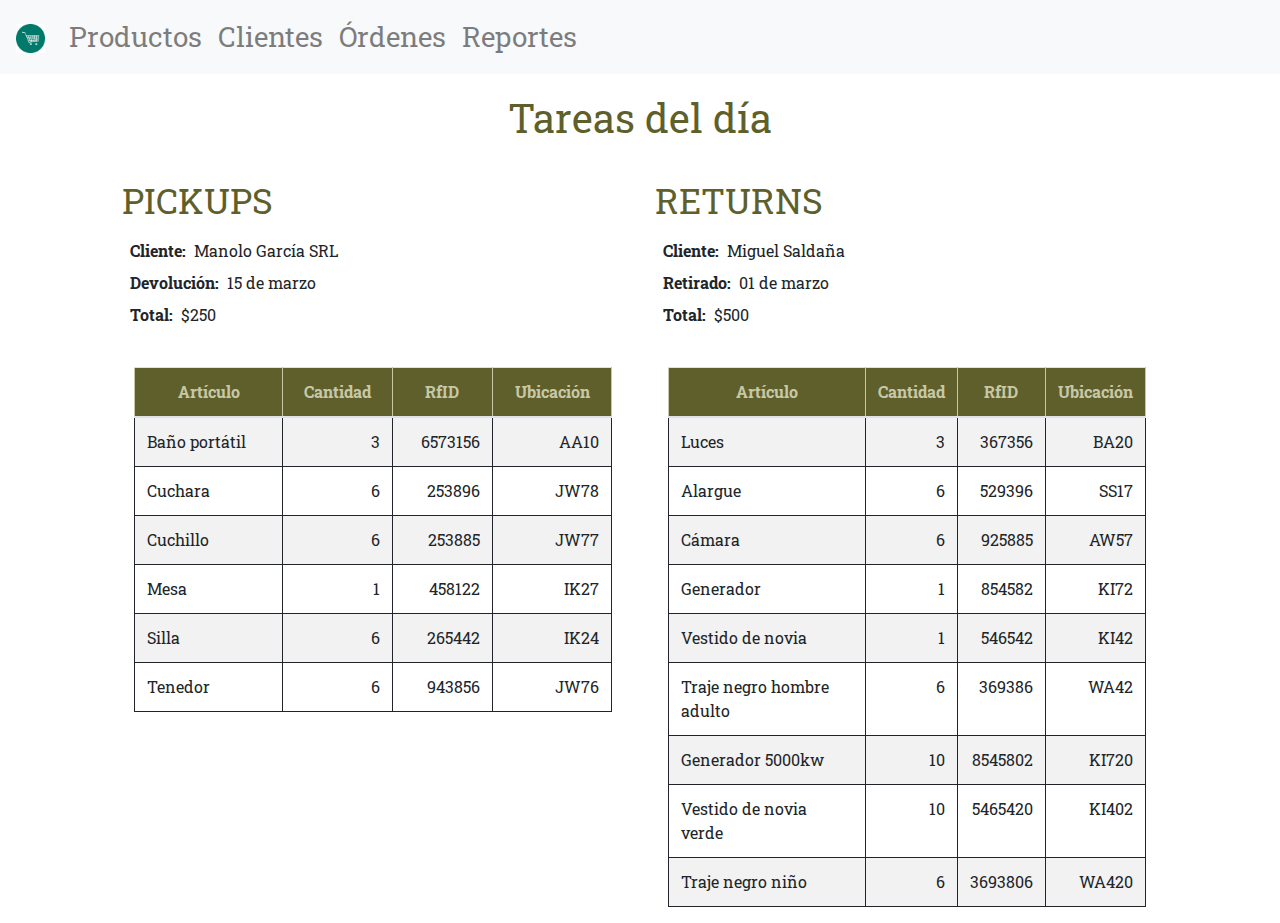
<file: index.html>
<!DOCTYPE html>
<html>
	<head>
		<meta charset="utf-8" />
		<meta name="viewport" content="width=device-width, initial-scale=1" />
		<title>Rental site</title>
		<meta
			name="description"
			content="Ofrecemos alquiler de productos para producciones cinematográficas. Desde vestuario y mobiliario hasta equipos de sonido y iluminación. Contáctanos para más información."
		/>
		<meta
			name="keywords"
			content="pickup, devoluciones, entregas, alquiler, productos, eventos, mobiliario, sonido, iluminación, cine, rodaje, set"
		/>
		<meta name="robots" content="index, follow" />
		<link rel="shortcut icon" href="./images/cart_icon.png" type="image/x-icon" />
		<link rel="stylesheet" href="https://maxcdn.bootstrapcdn.com/bootstrap/4.0.0/css/bootstrap.min.css" />
		<script src="https://code.jquery.com/jquery-3.2.1.slim.min.js"></script>
		<script src="https://cdnjs.cloudflare.com/ajax/libs/popper.js/1.12.9/umd/popper.min.js"></script>
		<script src="https://maxcdn.bootstrapcdn.com/bootstrap/4.0.0/js/bootstrap.min.js"></script>
		<link href="https://fonts.googleapis.com/css2?family=Roboto+Slab:wght@300;400;700&display=swap" rel="stylesheet" />
		<link rel="stylesheet" href="styles/css/style.css" />
		<script src="./data/scriptCarga.js"></script>
	</head>
	<body onload="cargarDashboard()">
		<header>
			<nav class="navbar navbar-expand-lg navbar-light bg-light">
				<a class="navbar-brand" href="./index.html"><img src="./images/cart_icon.png" alt="Rental Site Logo" /></a>
				<button
					class="navbar-toggler"
					type="button"
					data-toggle="collapse"
					data-target="#navbarNav"
					aria-controls="navbarNav"
					aria-expanded="false"
					aria-label="Toggle navigation"
				>
					<span class="navbar-toggler-icon"></span>
				</button>
				<div class="collapse navbar-collapse" id="navbarNav">
					<ul class="navbar-nav">
						<li class="nav-item">
							<a class="nav-link" href="./pages/productos.html">Productos</a>
						</li>
						<li class="nav-item">
							<a class="nav-link" href="./pages/clientes.html">Clientes</a>
						</li>
						<li class="nav-item">
							<a class="nav-link" href="./pages/ordenes.html">Órdenes</a>
						</li>
						<li class="nav-item">
							<a class="nav-link" href="./pages/reportes.html">Reportes</a>
						</li>
					</ul>
				</div>
			</nav>
		</header>
		<main>
			<h1>Tareas del día</h1>
			<div class="container col-md-10">
				<div class="row">
					<section class="col-xl-6 col-md-12 col-sm-12 main-div">
						<div class="selected-item-data">
							<h2>PICKUPS</h2>
							<div class="selected-item-data">
								<label class="title">Cliente:</label><label class="data">Manolo García SRL</label>
							</div>
							<div class="selected-item-data">
								<label class="title">Devolución:</label><label class="data">15 de marzo</label>
							</div>
							<div class="selected-item-data"><label class="title">Total:</label><label class="data">$250</label></div>
						</div>
						<table id="tablaEntregas" class="table table-striped">
							<thead>
								<tr>
									<th class="text-center">Artículo</th>
									<th class="text-center">Cantidad</th>
									<th class="text-center">RfID</th>
									<th class="text-center">Ubicación</th>
								</tr>
							</thead>
							<tbody id="tablaEntregasBody"></tbody>
						</table>
					</section>
					<section class="col-xl-6 col-md-12 col-sm-12 main-div">
						<div class="selected-item-data">
							<h2>RETURNS</h2>
							<div class="selected-item-data">
								<label class="title">Cliente:</label><label class="data">Miguel Saldaña</label>
							</div>
							<div class="selected-item-data">
								<label class="title">Retirado:</label><label class="data">01 de marzo</label>
							</div>
							<div class="selected-item-data"><label class="title">Total:</label><label class="data">$500</label></div>
						</div>
						<table id="tablaDevoluciones" class="table table-striped">
							<thead>
								<tr>
									<th class="text-center">Artículo</th>
									<th class="text-center">Cantidad</th>
									<th class="text-center">RfID</th>
									<th class="text-center">Ubicación</th>
								</tr>
							</thead>
							<tbody id="tablaDevolucionesBody"></tbody>
						</table>
					</section>
				</div>
			</div>
		</main>
		<script
			src="https://cdn.jsdelivr.net/npm/bootstrap@5.3.0-alpha2/dist/js/bootstrap.bundle.min.js"
			integrity="sha384-qKXV1j0HvMUeCBQ+QVp7JcfGl760yU08IQ+GpUo5hlbpg51QRiuqHAJz8+BrxE/N"
			crossorigin="anonymous"
		></script>
	</body>
</html>
</file>
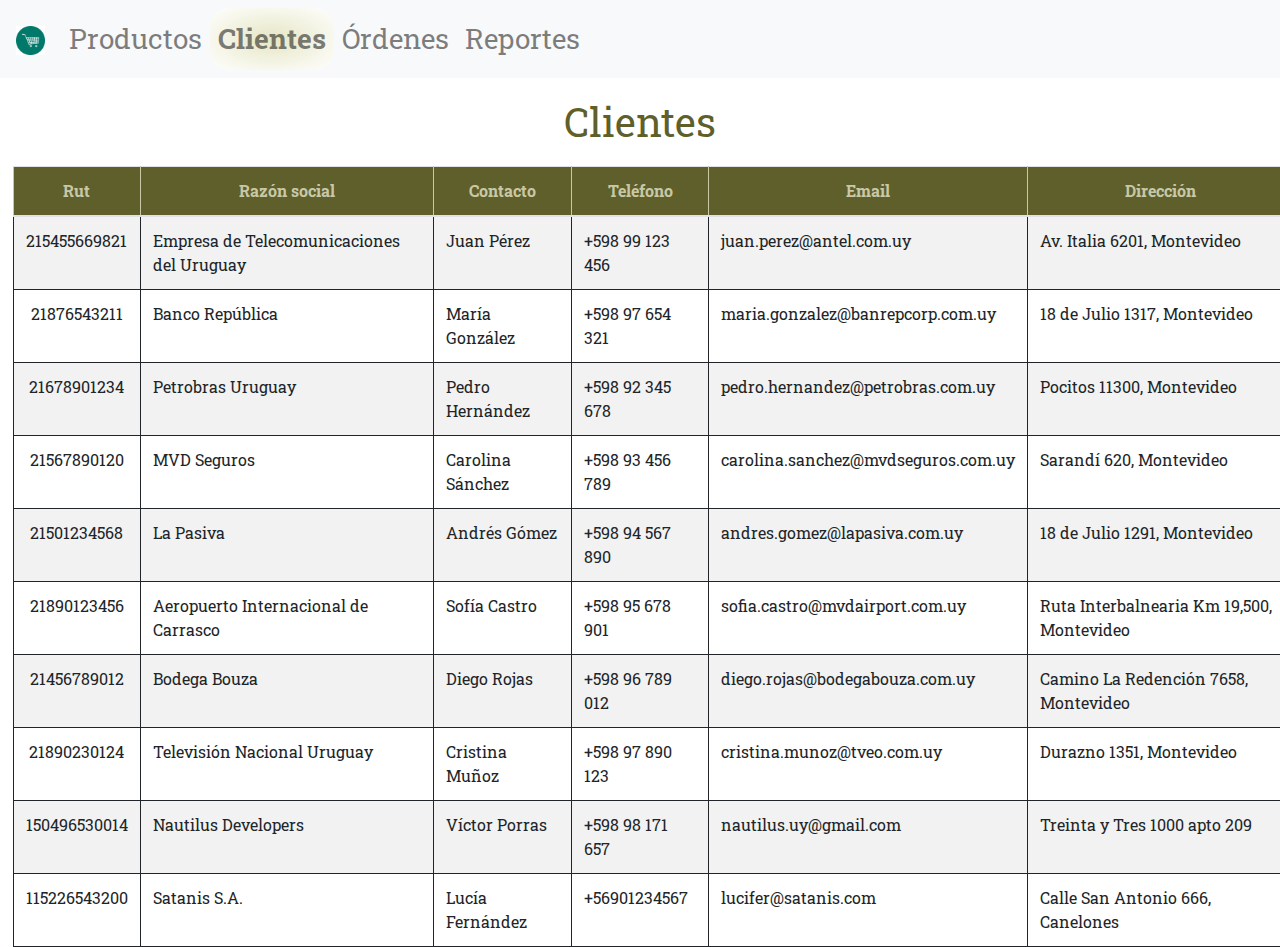
<file: pages/clientes.html>
<!DOCTYPE html>
<html>
	<head>
		<meta charset="utf-8" />
		<meta name="viewport" content="width=device-width, initial-scale=1" />
		<title>Rental site</title>
		<link rel="shortcut icon" href="../images/cart_icon.png" type="image/x-icon" />
		<link rel="stylesheet" href="https://maxcdn.bootstrapcdn.com/bootstrap/4.0.0/css/bootstrap.min.css" />
		<script src="https://code.jquery.com/jquery-3.2.1.slim.min.js"></script>
		<script src="https://cdnjs.cloudflare.com/ajax/libs/popper.js/1.12.9/umd/popper.min.js"></script>
		<script src="https://maxcdn.bootstrapcdn.com/bootstrap/4.0.0/js/bootstrap.min.js"></script>
		<link href="https://fonts.googleapis.com/css2?family=Roboto+Slab:wght@300;400;700&display=swap" rel="stylesheet" />
		<link rel="stylesheet" href="../styles/css/style.css" />
		<script src="../data/scriptCarga.js"></script>
	</head>
	<body onload="cargarClientes()">
		<nav class="navbar navbar-expand-lg navbar-light bg-light">
			<a class="navbar-brand" href="../index.html"><img src="../images/cart_icon.png" alt="Rental Site Logo" /></a>
			<button
				class="navbar-toggler"
				type="button"
				data-toggle="collapse"
				data-target="#navbarNav"
				aria-controls="navbarNav"
				aria-expanded="false"
				aria-label="Toggle navigation"
			>
				<span class="navbar-toggler-icon"></span>
			</button>
			<div class="collapse navbar-collapse" id="navbarNav">
				<ul class="navbar-nav">
					<li class="nav-item">
						<a class="nav-link" href="./productos.html">Productos</a>
					</li>
					<li class="nav-item">
						<a class="nav-link" href="#">Clientes</a>
					</li>
					<li class="nav-item">
						<a class="nav-link" href="./ordenes.html">Órdenes</a>
					</li>
					<li class="nav-item">
						<a class="nav-link" href="./reportes.html">Reportes</a>
					</li>
				</ul>
			</div>
		</nav>

		<header>
			<h1>Clientes</h1>
		</header>
		<main>
			<div class="text-center">
				<div class="listaClientes">
					<div class="container">
						<div class="row"></div>
					</div>
				</div>
				<div>
					<table id="tablaClientes" class="table table-striped tablaClientes">
						<thead>
							<tr>
								<th class="text-center">Rut</th>
								<th class="text-center">Razón social</th>
								<th class="text-center">Contacto</th>
								<th class="text-center">Teléfono</th>
								<th class="text-center">Email</th>
								<th class="text-center">Dirección</th>
							</tr>
						</thead>
						<tbody id="tablaClientesBody"></tbody>
					</table>
				</div>
			</div>
		</main>
	</body>
</html>
</file>
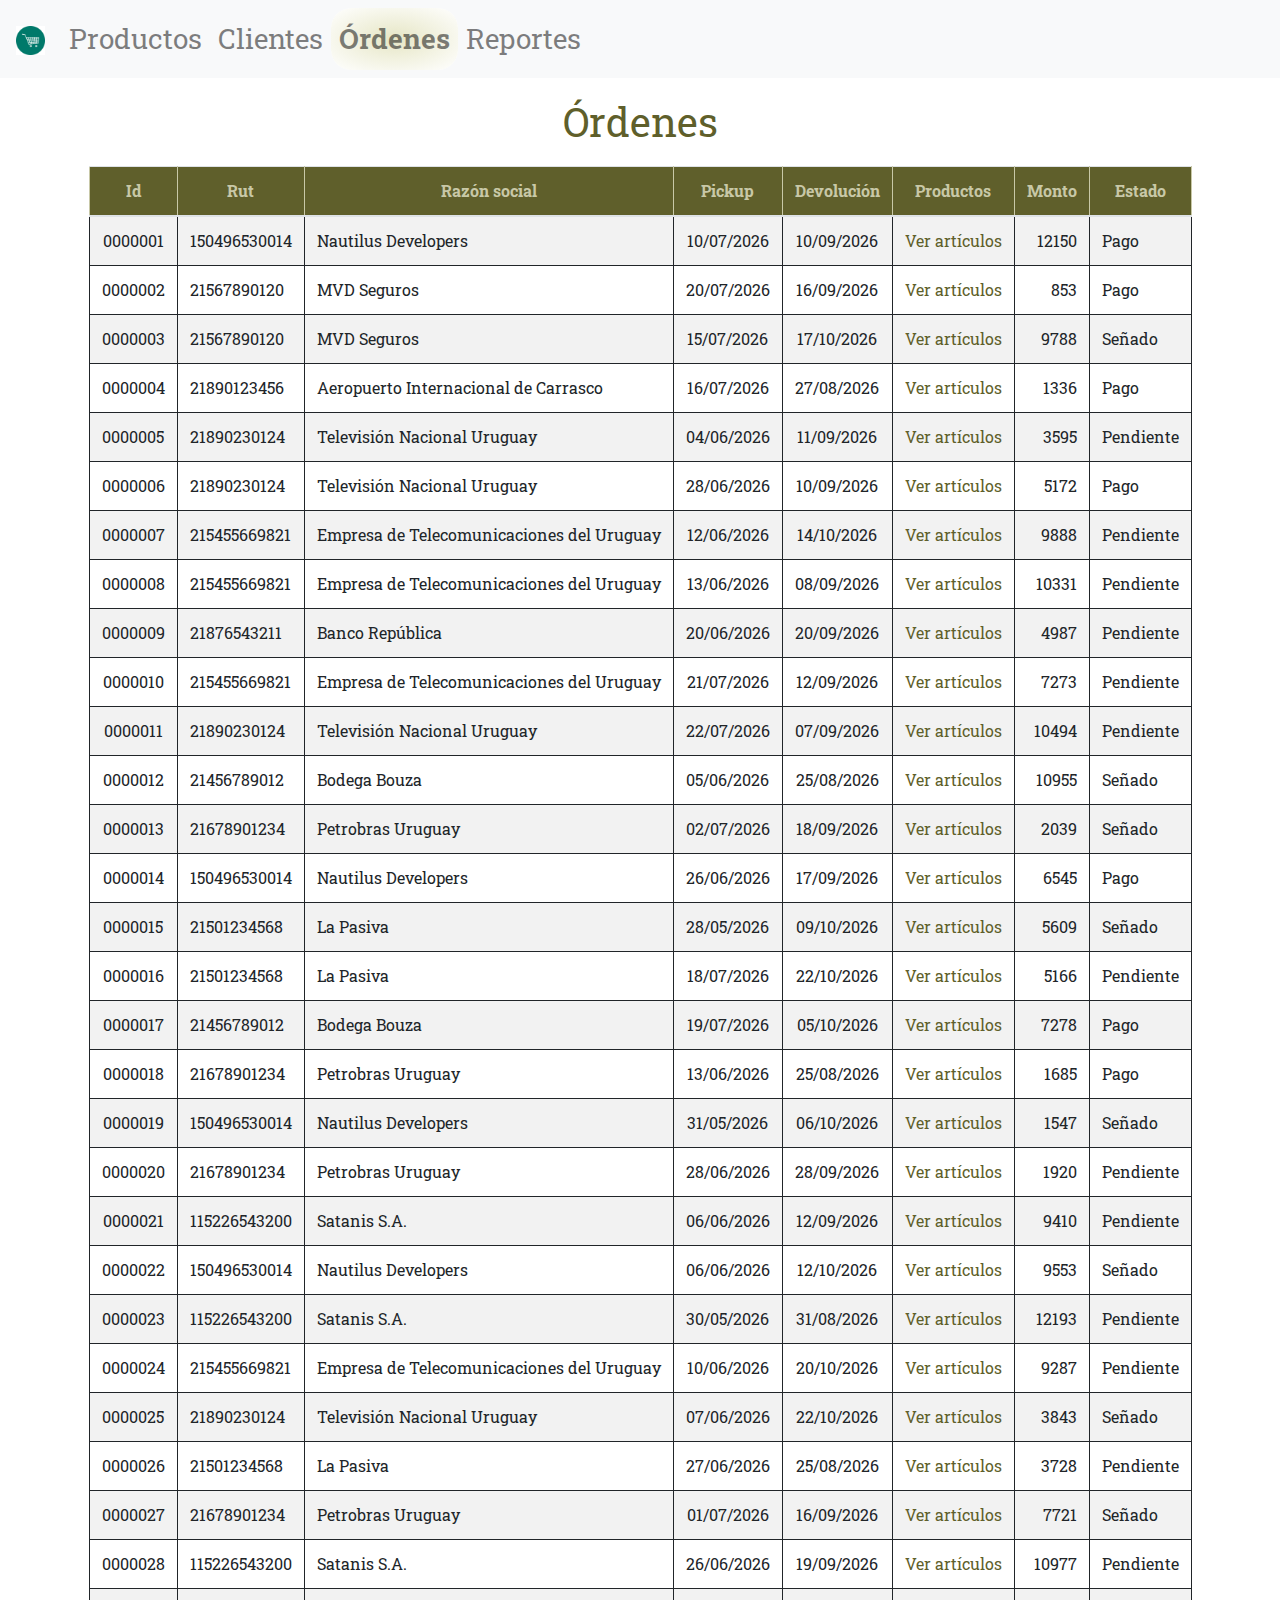
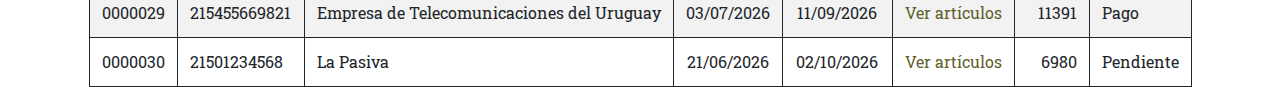
<file: pages/ordenes.html>
<!DOCTYPE html>
<html>
	<head>
		<meta charset="utf-8" />
		<meta name="viewport" content="width=device-width, initial-scale=1" />
		<title>Rental site</title>
		<link rel="shortcut icon" href="../images/cart_icon.png" type="image/x-icon" />
		<link rel="stylesheet" href="https://maxcdn.bootstrapcdn.com/bootstrap/4.0.0/css/bootstrap.min.css" />
		<script src="https://code.jquery.com/jquery-3.2.1.slim.min.js"></script>
		<script src="https://cdnjs.cloudflare.com/ajax/libs/popper.js/1.12.9/umd/popper.min.js"></script>
		<script src="https://maxcdn.bootstrapcdn.com/bootstrap/4.0.0/js/bootstrap.min.js"></script>
		<link href="https://fonts.googleapis.com/css2?family=Roboto+Slab:wght@300;400;700&display=swap" rel="stylesheet" />
		<link rel="stylesheet" href="../styles/css/style.css" />
		<script src="../data/scriptCarga.js"></script>
	</head>
	<body onload="cargarOrdenes()">
		<nav class="navbar navbar-expand-lg navbar-light bg-light">
			<a class="navbar-brand" href="../index.html"><img src="../images/cart_icon.png" alt="Rental Site Logo" /></a>
			<button
				class="navbar-toggler"
				type="button"
				data-toggle="collapse"
				data-target="#navbarNav"
				aria-controls="navbarNav"
				aria-expanded="false"
				aria-label="Toggle navigation"
			>
				<span class="navbar-toggler-icon"></span>
			</button>
			<div class="collapse navbar-collapse" id="navbarNav">
				<ul class="navbar-nav">
					<li class="nav-item">
						<a class="nav-link" href="./productos.html">Productos</a>
					</li>
					<li class="nav-item">
						<a class="nav-link" href="./clientes.html">Clientes</a>
					</li>
					<li class="nav-item">
						<a class="nav-link" href="#">Órdenes</a>
					</li>
					<li class="nav-item">
						<a class="nav-link" href="./reportes.html">Reportes</a>
					</li>
				</ul>
			</div>
		</nav>

		<header>
			<h1>Órdenes</h1>
		</header>
		<main>
			<div class="text-center">
				<div class="listaOrdenes">
					<div class="container">
						<div class="row"></div>
					</div>
				</div>
				<div>
					<table id="tablaOrdenes" class="table table-striped tablaOrdenes">
						<thead>
							<tr>
								<th class="text-center">Id</th>
								<th class="text-center">Rut</th>
								<th class="text-center">Razón social</th>
								<th class="text-center">Pickup</th>
								<th class="text-center">Devolución</th>
								<th class="text-center">Productos</th>
								<th class="text-center">Monto</th>
								<th class="text-center">Estado</th>
							</tr>
						</thead>
						<tbody id="tablaOrdenesBody"></tbody>
					</table>
				</div>
			</div>
		</main>
	</body>
</html>
</file>
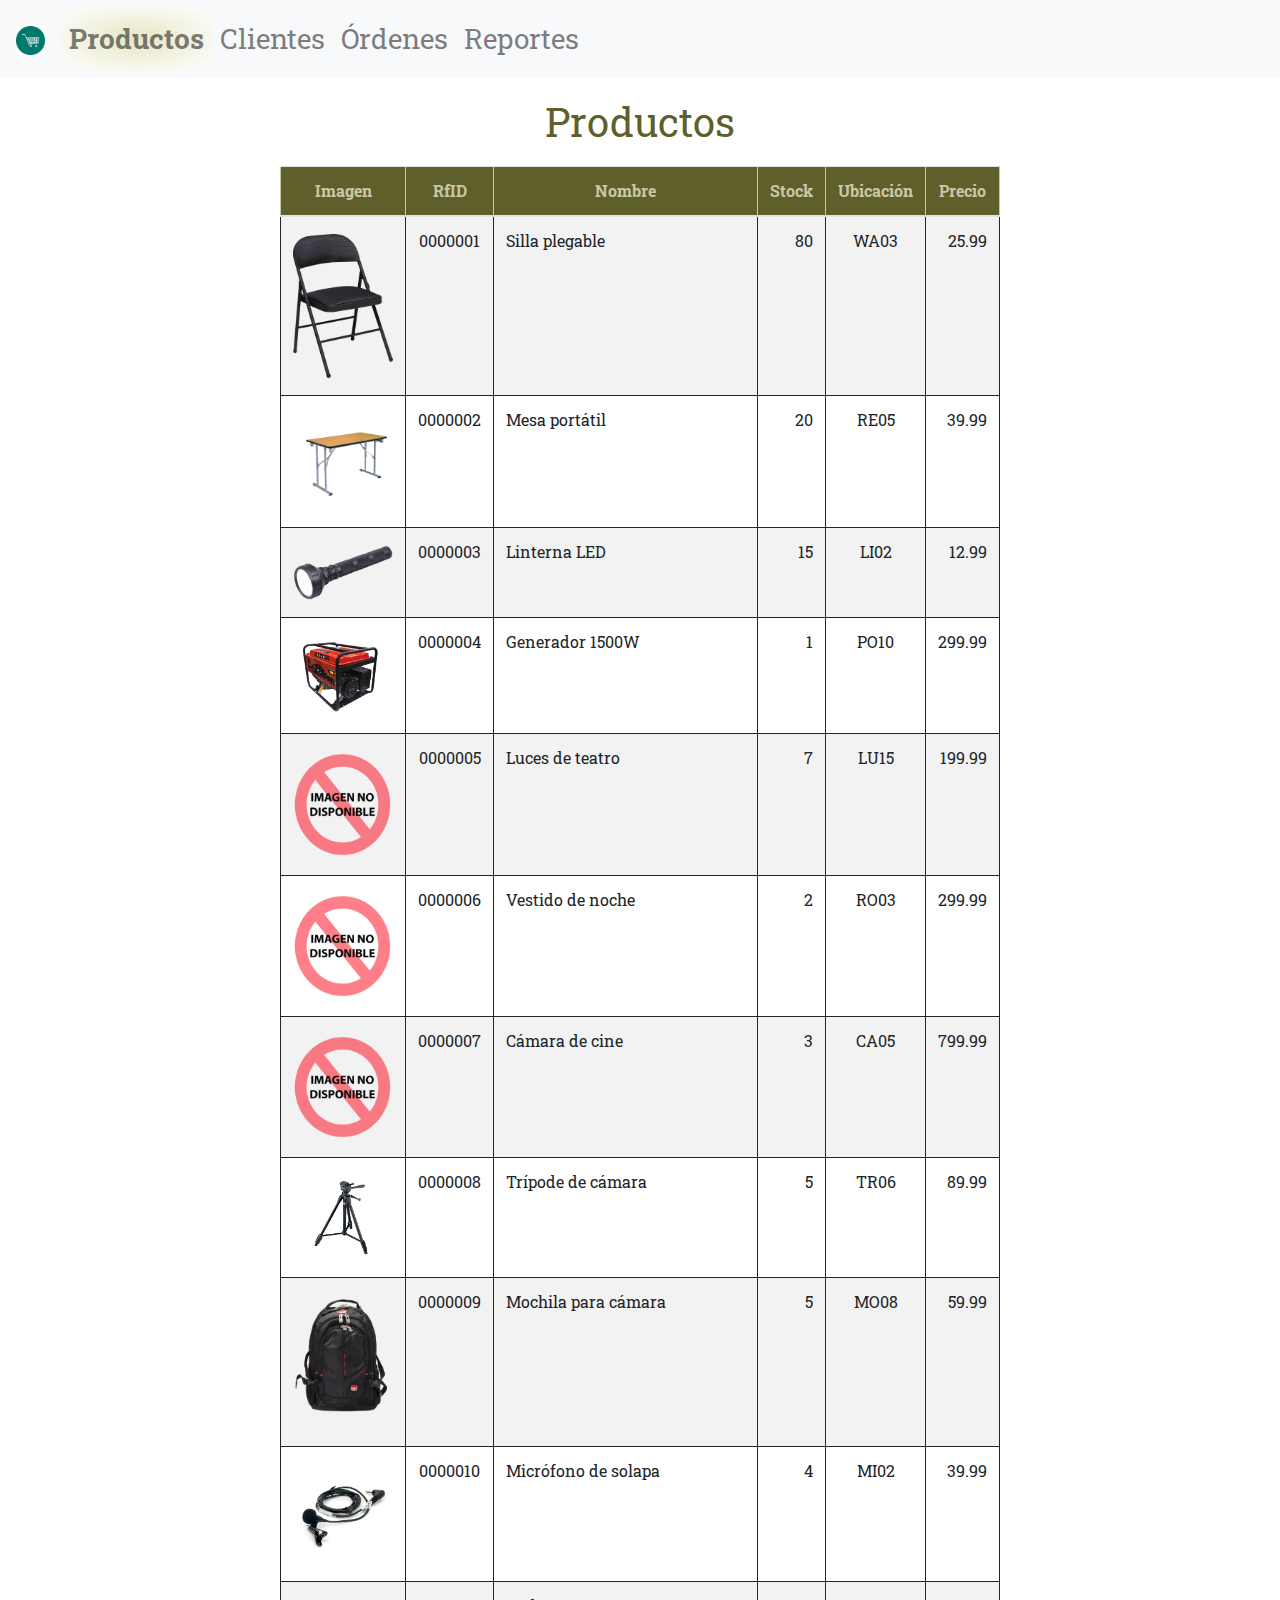
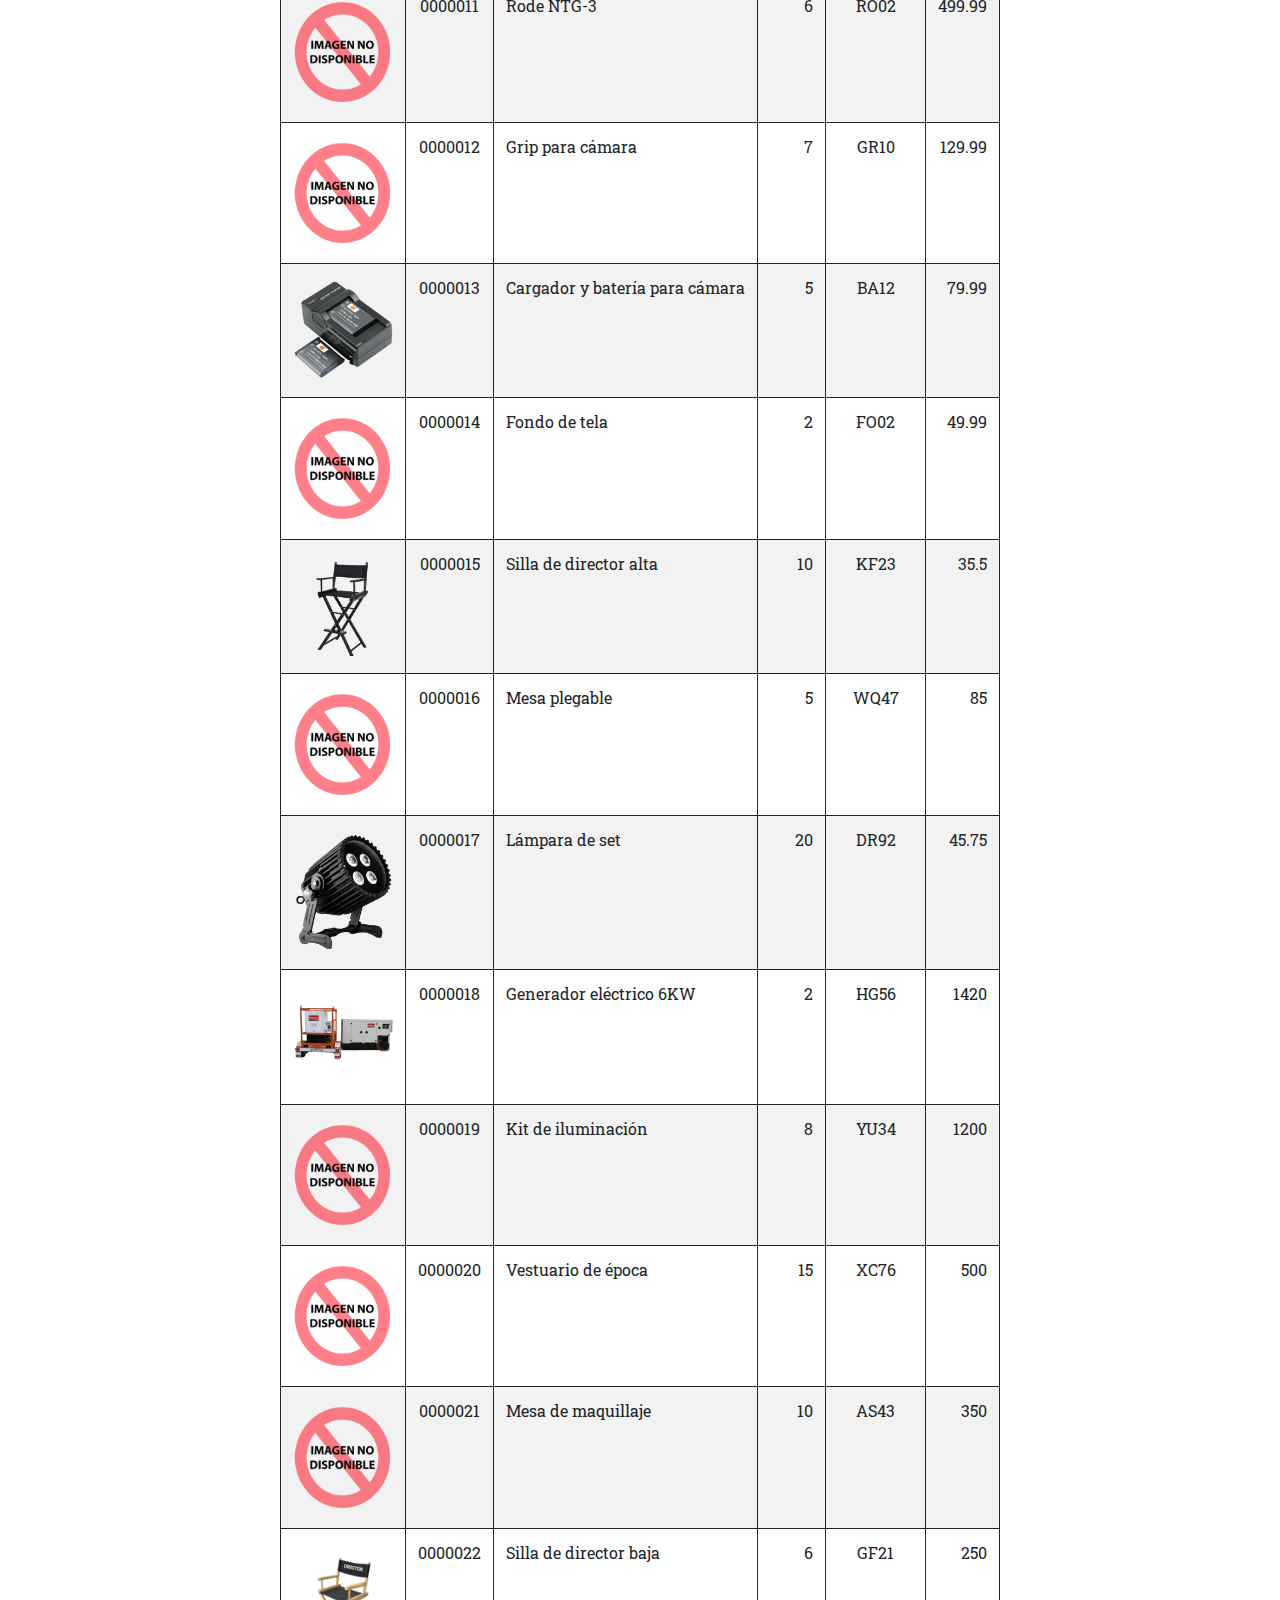
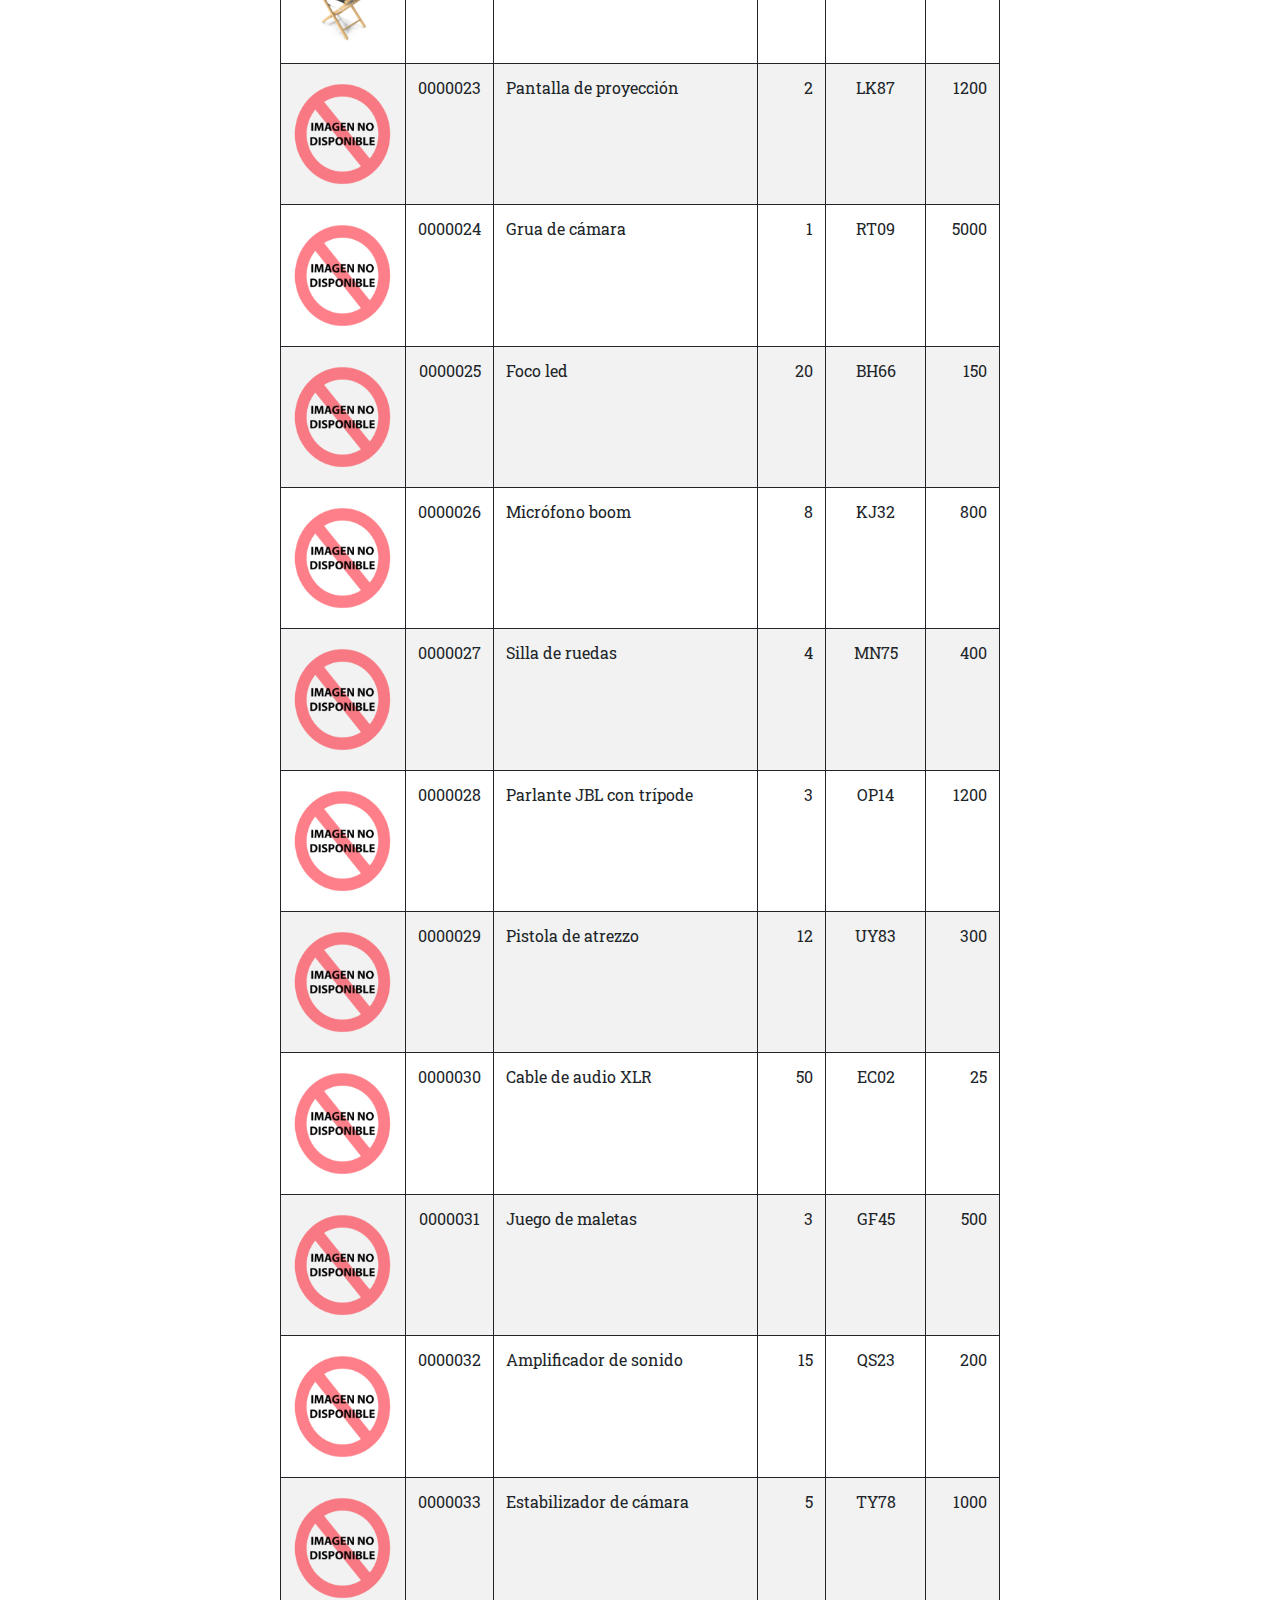
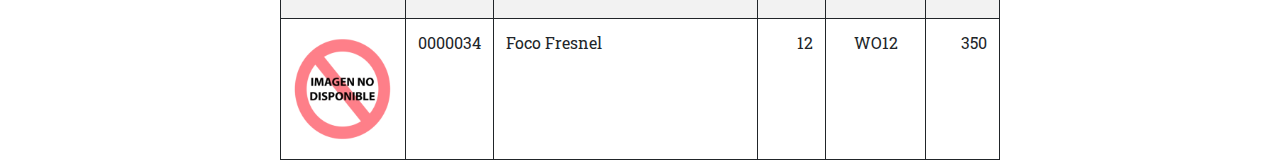
<file: pages/productos.html>
<!DOCTYPE html>
<html>
	<head>
		<meta charset="utf-8" />
		<meta name="viewport" content="width=device-width, initial-scale=1" />
		<title>Rental site</title>
		<link rel="shortcut icon" href="../images/cart_icon.png" type="image/x-icon" />
		<link rel="stylesheet" href="https://maxcdn.bootstrapcdn.com/bootstrap/4.0.0/css/bootstrap.min.css" />
		<script src="https://code.jquery.com/jquery-3.2.1.slim.min.js"></script>
		<script src="https://cdnjs.cloudflare.com/ajax/libs/popper.js/1.12.9/umd/popper.min.js"></script>
		<script src="https://maxcdn.bootstrapcdn.com/bootstrap/4.0.0/js/bootstrap.min.js"></script>
		<link href="https://fonts.googleapis.com/css2?family=Roboto+Slab:wght@300;400;700&display=swap" rel="stylesheet" />
		<link rel="stylesheet" href="../styles/css/style.css" />
		<script src="../data/scriptCarga.js"></script>
	</head>
	<body onload="cargarProductos()">
		<nav class="navbar navbar-expand-lg navbar-light bg-light">
			<a class="navbar-brand" href="../index.html"><img src="../images/cart_icon.png" alt="Rental Site Logo" /></a>
			<button
				class="navbar-toggler"
				type="button"
				data-toggle="collapse"
				data-target="#navbarNav"
				aria-controls="navbarNav"
				aria-expanded="false"
				aria-label="Toggle navigation"
			>
				<span class="navbar-toggler-icon"></span>
			</button>
			<div class="collapse navbar-collapse" id="navbarNav">
				<ul class="navbar-nav">
					<li class="nav-item">
						<a class="nav-link" href="#">Productos</a>
					</li>
					<li class="nav-item">
						<a class="nav-link" href="./clientes.html">Clientes</a>
					</li>
					<li class="nav-item">
						<a class="nav-link" href="./ordenes.html">Órdenes</a>
					</li>
					<li class="nav-item">
						<a class="nav-link" href="./reportes.html">Reportes</a>
					</li>
				</ul>
			</div>
		</nav>
		<header>
			<h1>Productos</h1>
		</header>
		<main>
			<div class="text-center">
				<div class="listaProductos">
					<div class="container">
						<div class="row"></div>
					</div>
				</div>
				<div>
					<table id="tablaProductos" class="table table-striped tablaProductos">
						<thead>
							<tr>
								<th class="text-center">Imagen</th>
								<th class="text-center">RfID</th>
								<th class="text-center">Nombre</th>
								<th class="text-center">Stock</th>
								<th class="text-center">Ubicación</th>
								<th class="text-center">Precio</th>
							</tr>
						</thead>
						<tbody id="tablaProductosBody"></tbody>
					</table>
				</div>
			</div>
		</main>
	</body>
</html>
</file>
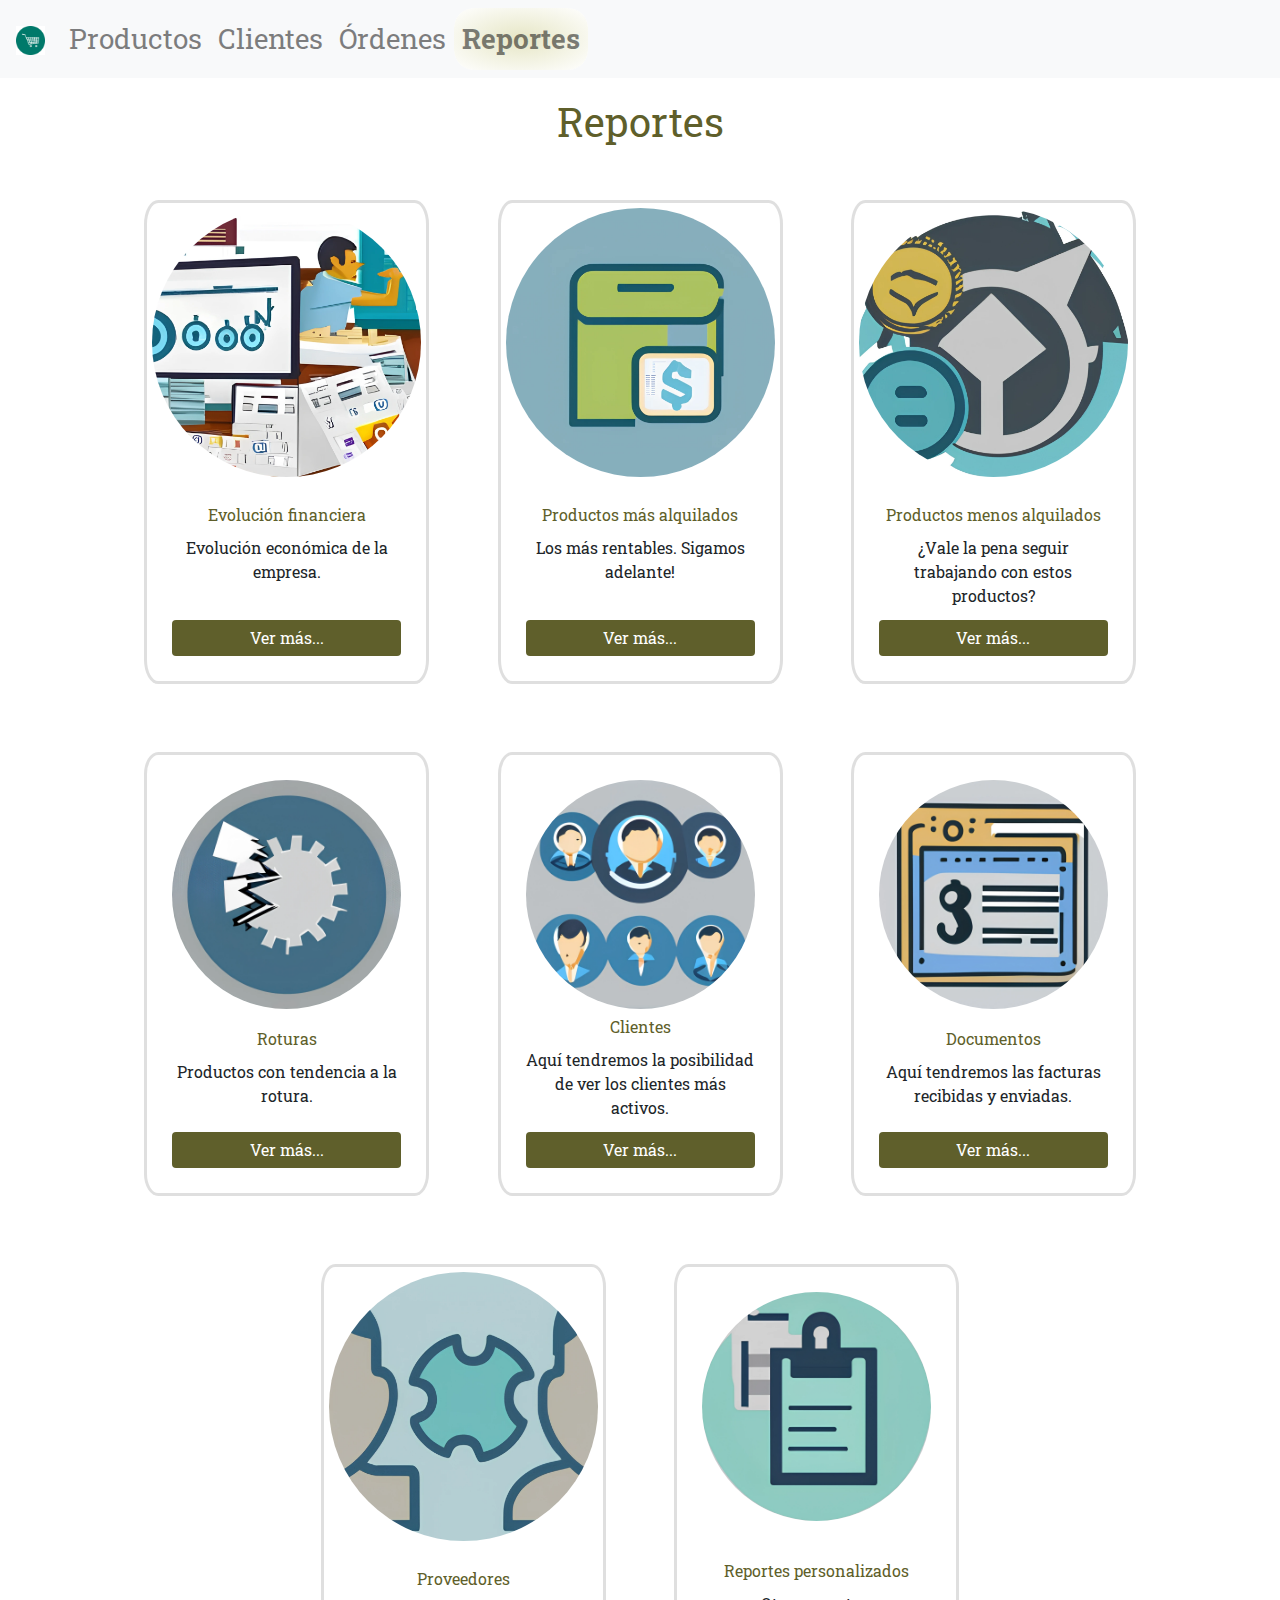
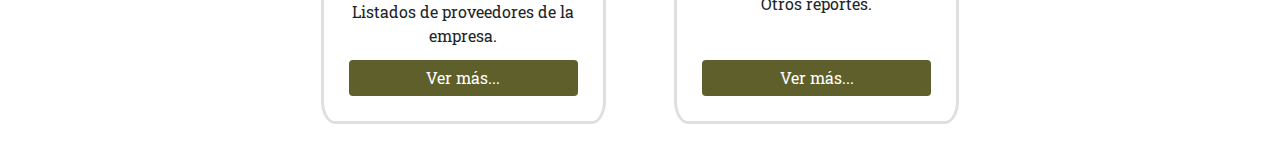
<file: pages/reportes.html>
<!DOCTYPE html>
<html>
	<head>
		<meta charset="utf-8" />
		<meta name="viewport" content="width=device-width, initial-scale=1" />
		<title>Rental site</title>
		<link rel="shortcut icon" href="../images/cart_icon.png" type="image/x-icon" />
		<link rel="stylesheet" href="https://maxcdn.bootstrapcdn.com/bootstrap/4.0.0/css/bootstrap.min.css" />
		<script src="https://code.jquery.com/jquery-3.2.1.slim.min.js"></script>
		<script src="https://cdnjs.cloudflare.com/ajax/libs/popper.js/1.12.9/umd/popper.min.js"></script>
		<script src="https://maxcdn.bootstrapcdn.com/bootstrap/4.0.0/js/bootstrap.min.js"></script>
		<link href="https://fonts.googleapis.com/css2?family=Roboto+Slab:wght@300;400;700&display=swap" rel="stylesheet" />
		<link rel="stylesheet" href="../styles/css/style.css" />
	</head>
	<body>
		<header>
			<!-- <div id="navbar"></div> -->
			<nav class="navbar navbar-expand-lg navbar-light bg-light">
				<a class="navbar-brand" href="../index.html"><img src="../images/cart_icon.png" alt="Rental Site Logo" /></a>
				<button
					class="navbar-toggler"
					type="button"
					data-toggle="collapse"
					data-target="#navbarNav"
					aria-controls="navbarNav"
					aria-expanded="false"
					aria-label="Toggle navigation"
				>
					<span class="navbar-toggler-icon"></span>
				</button>
				<div class="collapse navbar-collapse" id="navbarNav">
					<ul class="navbar-nav">
						<li class="nav-item">
							<a class="nav-link" href="./productos.html">Productos</a>
						</li>
						<li class="nav-item">
							<a class="nav-link" href="./clientes.html">Clientes</a>
						</li>
						<li class="nav-item">
							<a class="nav-link" href="./ordenes.html">Órdenes</a>
						</li>
						<li class="nav-item">
							<a class="nav-link" href="#">Reportes</a>
						</li>
					</ul>
				</div>
			</nav>
		</header>
		<main>
			<header>
				<h1>Reportes</h1>
			</header>
			<div class="container">
				<div class="row">
					<div class="card card-reporte col-sm-12 col-md-5 col-lg-3">
						<img class="card-img-top" src="../images/evolucion.jpg" alt="Alquileres" />
						<div class="card-body d-flex flex-column justify-content-between">
							<div>
								<h5 class="card-title">Evolución financiera</h5>
								<p class="card-text">Evolución económica de la empresa.</p>
							</div>
							<div>
								<a href="#" class="btn btn-primary mx-auto d-block">Ver más...</a>
							</div>
						</div>
					</div>

					<div class="card card-reporte col-sm-12 col-md-5 col-lg-3">
						<img class="card-img-top" src="../images/mas_alquilado.jpg" alt="Productos más alquilados" />
						<div class="card-body d-flex flex-column justify-content-between">
							<div>
								<h5 class="card-title">Productos más alquilados</h5>
								<p class="card-text">Los más rentables. Sigamos adelante!</p>
							</div>
							<div>
								<a href="#" class="btn btn-primary mx-auto d-block">Ver más...</a>
							</div>
						</div>
					</div>

					<div class="card card-reporte col-sm-12 col-md-5 col-lg-3">
						<img class="card-img-top" src="../images/menos_alquilados.jpg" alt="Productos menos alquilados" />
						<div class="card-body d-flex flex-column justify-content-between">
							<div>
								<h5 class="card-title">Productos menos alquilados</h5>
								<p class="card-text">¿Vale la pena seguir trabajando con estos productos?</p>
							</div>
							<div>
								<a href="#" class="btn btn-primary mx-auto d-block">Ver más...</a>
							</div>
						</div>
					</div>

					<div class="card card-reporte col-sm-12 col-md-5 col-lg-3">
						<div class="card-body d-flex flex-column justify-content-between">
							<img class="card-img-top" src="../images/broken_product.png" alt="Productos rotos" />
							<div>
								<h5 class="card-title">Roturas</h5>
								<p class="card-text">Productos con tendencia a la rotura.</p>
							</div>
							<div>
								<a href="#" class="btn btn-primary mx-auto d-block">Ver más...</a>
							</div>
						</div>
					</div>

					<div class="card card-reporte col-sm-12 col-md-5 col-lg-3">
						<div class="card-body d-flex flex-column justify-content-between">
							<img class="card-img-top" src="../images/clients.png" alt="Clientes" />
							<div>
								<h5 class="card-title">Clientes</h5>
								<p class="card-text">Aquí tendremos la posibilidad de ver los clientes más activos.</p>
							</div>
							<div>
								<a href="#" class="btn btn-primary mx-auto d-block">Ver más...</a>
							</div>
						</div>
					</div>

					<div class="card card-reporte col-sm-12 col-md-5 col-lg-3">
						<div class="card-body d-flex flex-column justify-content-between">
							<img class="card-img-top" src="../images/documentos.png" alt="Documentos" />
							<div>
								<h5 class="card-title">Documentos</h5>
								<p class="card-text">Aquí tendremos las facturas recibidas y enviadas.</p>
							</div>
							<div>
								<a href="#" class="btn btn-primary mx-auto d-block">Ver más...</a>
							</div>
						</div>
					</div>

					<div class="card card-reporte col-sm-12 col-md-5 col-lg-3">
						<img class="card-img-top" src="../images/proveedores.png" alt="Proveedores" />
						<div class="card-body d-flex flex-column justify-content-between">
							<div>
								<h5 class="card-title">Proveedores</h5>
								<p class="card-text">Listados de proveedores de la empresa.</p>
							</div>
							<div>
								<a href="#" class="btn btn-primary mx-auto d-block">Ver más...</a>
							</div>
						</div>
					</div>

					<div class="card card-reporte col-sm-12 col-md-5 col-lg-3">
						<div class="card-body d-flex flex-column justify-content-between">
							<img class="card-img-top" src="../images/reportes_personalizados.png" alt="Clientes" />
							<div>
								<h5 class="card-title">Reportes personalizados</h5>
								<p class="card-text">Otros reportes.</p>
							</div>
							<div>
								<a href="#" class="btn btn-primary mx-auto d-block">Ver más...</a>
							</div>
						</div>
					</div>
				</div>
			</div>
		</main>
		<script
			src="https://cdn.jsdelivr.net/npm/bootstrap@5.3.0-alpha2/dist/js/bootstrap.bundle.min.js"
			integrity="sha384-qKXV1j0HvMUeCBQ+QVp7JcfGl760yU08IQ+GpUo5hlbpg51QRiuqHAJz8+BrxE/N"
			crossorigin="anonymous"
		></script>
	</body>
</html>
</file>
<file: styles/css/style.css>
@charset "UTF-8";
@import url("https://fonts.googleapis.com/css2?family=Roboto+Slab:wght@300;400;700&display=swap");
/* RESET */
* {
  margin: 0;
  font-family: "Roboto Slab", serif;
}

/* HEADINGS */
h1,
h2,
h3,
h4,
h5,
h6 {
  font-weight: 400;
  line-height: 1.2;
  margin: 0.5em 0;
  color: rgb(95, 95, 43);
}

h1 {
  font-size: 2.5rem;
  text-align: center;
}

h2 {
  font-size: 2.2rem;
  display: block;
  clear: both;
}

h3 {
  font-size: 1.8rem;
}

h4 {
  font-size: 1.3em;
}

h5 {
  font-size: 1rem;
}

h6 {
  font-size: 0.7rem;
}

/* BOTONES */
.btn {
  background-color: rgb(95, 95, 43);
  color: rgb(255, 255, 255);
  border: none;
  transition: background-color 0.3s;
}
.btn:hover {
  background-color: rgb(200, 200, 167);
  color: rgb(95, 95, 43);
}
.card-reporte .btn {
  align-self: flex-end;
  margin-top: 5%;
}

/* NAVIGATION */
nav {
  background-color: lightgray;
  padding: 10px 30px;
  min-width: 200px;
}
nav ul {
  list-style: none;
  display: inline-block;
  align-items: center;
}
nav ul li {
  display: inline-block;
  /* acá bajo tengo el selector para que encuentre la página que está seleccionada en la web */
}
nav ul li a {
  display: inline-block;
  color: rgb(0, 0, 0);
  text-decoration: none;
  font-size: 1.75rem;
}
nav ul li a:hover {
  font-weight: bold;
  color: rgb(50, 50, 50);
  transition: color 0.3s;
}
nav ul li a[href="#"] {
  font-weight: bold;
  padding: 10px 20px;
  border-radius: 20px;
  background-color: rgb(255, 255, 255);
  background-image: radial-gradient(ellipse at center, rgb(230, 230, 197), rgb(255, 255, 255));
  background-clip: padding-box;
  color: rgb(50, 50, 50);
}
nav img {
  max-width: 1.8rem;
}

/* LAYOUT */
.main-div {
  display: flex;
  flex-wrap: wrap;
  align-items: top;
  width: 100%;
  height: 100%;
}
.main-div .izquierdo {
  margin-top: 1.5rem;
  display: inline-block;
  width: 49%;
  height: 100%;
  background-color: rgb(220, 220, 220);
  padding: 5px;
}
.main-div .derecho {
  display: inline-block;
  width: 49%;
  height: 100%;
  background-color: rgb(180, 180, 180);
  padding: 5px;
}

/* TABLE */
th,
td {
  border: 1px solid;
}

table {
  width: 97%;
  margin: 2rem 0.8rem 0.2rem 0.8rem;
  border-collapse: collapse;
}
table tr th {
  margin: 0.2rem;
  padding: 0.2rem;
}
table tr td {
  margin: 0.2rem;
  padding: 0.2rem;
}
table thead {
  color: rgb(200, 200, 167);
  background-color: rgb(95, 95, 43);
  border-color: rgb(95, 95, 43);
}

.selected-item-data {
  display: block;
}
.selected-item-data .title {
  font-weight: bold;
  margin-left: 0.5rem;
}
.selected-item-data .data {
  margin-left: 0.5rem;
}

.table-responsive {
  overflow-x: auto;
  overflow-y: hidden;
  white-space: nowrap;
}

.card-img-top {
  padding: 10px, 5px;
  overflow: hidden;
  border-radius: 50%;
  border-width: 2px;
  border-color: rgb(0, 0, 0);
}

.card-reporte {
  border-radius: 5%;
  border-width: 3px;
  margin: 3%;
  padding: 5px;
  text-align: center;
  min-width: 250px;
  max-width: 600px;
}

.row {
  justify-content: center;
}

.productImage {
  max-width: 300px;
  margin: 5%;
}

.product-link {
  color: rgb(95, 95, 43);
}

.product-link:hover {
  color: rgb(0, 0, 0);
  text-decoration: none;
  font-weight: 501;
}

@media (max-width: 700px) {
  .card {
    margin-left: 50%;
    margin-right: 50%;
  }
}
@media (min-width: 600px) {
  .tablaOrdenes,
  .tablaClientes,
  .tablaProductos {
    display: inline;
  }
  .listaOrdenes,
  .listaClientes,
  .listaProductos {
    display: none;
  }
  .productImage {
    max-width: 100px;
  }
}
@media (max-width: 600px) {
  .tablaOrdenes,
  .tablaClientes,
  .tablaProductos {
    display: none;
  }
  .listaOrdenes,
  .listaClientes,
  .listaProductos {
    display: block;
  }
}
@media (max-width: 400px) {
  table {
    width: 95%;
    margin: 1rem 0.5rem 0.1rem 0.5rem;
    border-collapse: collapse;
  }
  .card-reporte {
    margin: 5%;
  }
}/*# sourceMappingURL=style.css.map */
</file>
